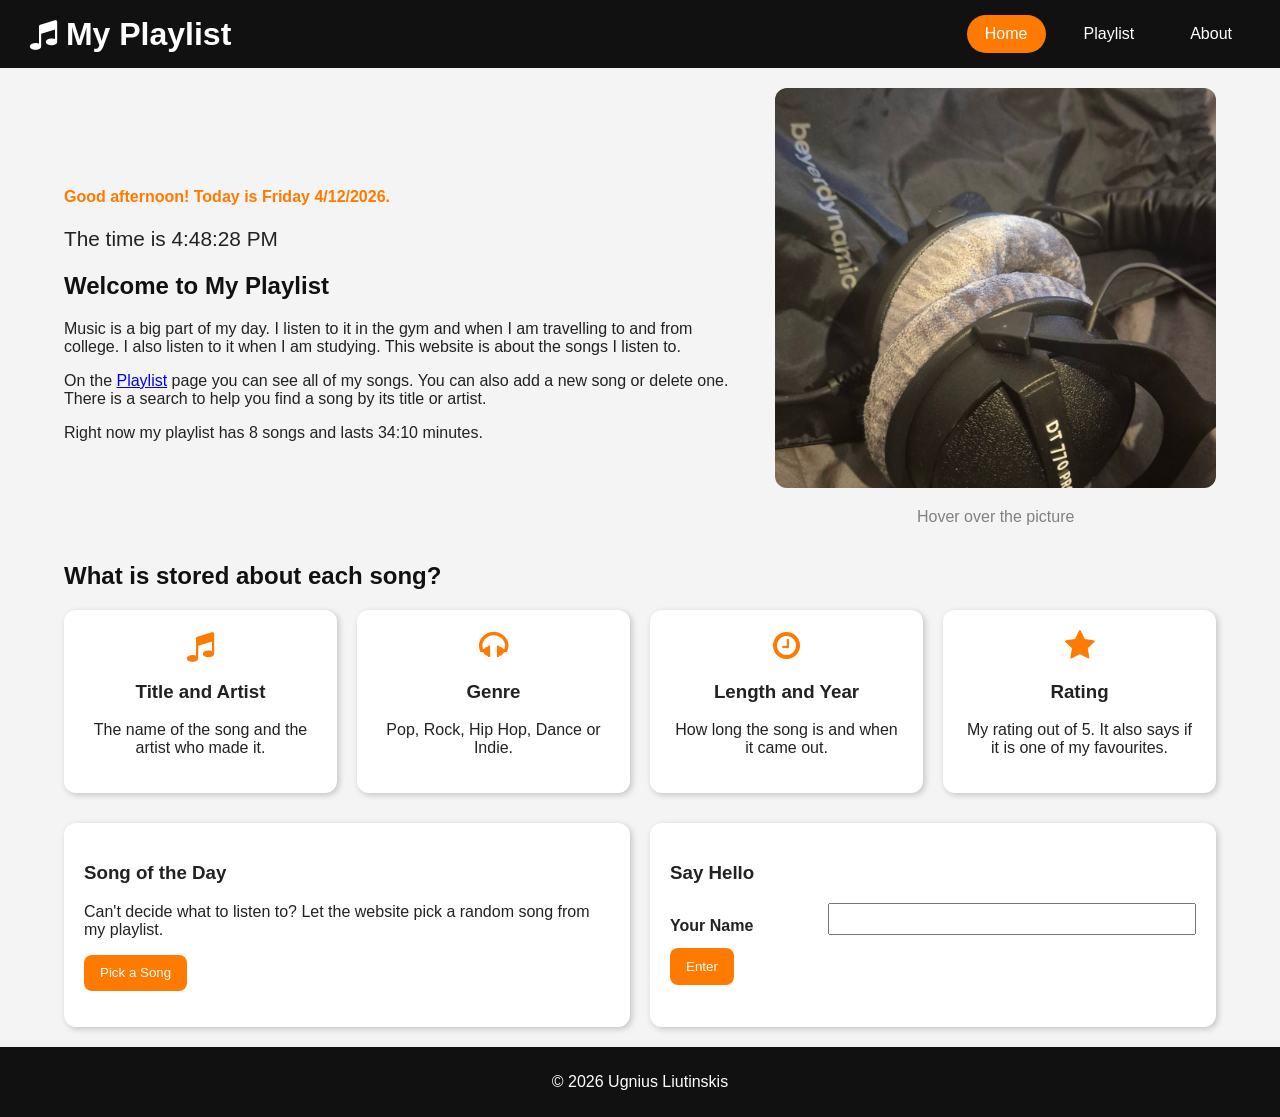
<file: index.html>
<!DOCTYPE html>
<html lang="en">
<head>
  <meta charset="utf-8">
  <title>Home | My Playlist</title>
  <link rel="stylesheet" href="https://cdnjs.cloudflare.com/ajax/libs/font-awesome/4.7.0/css/font-awesome.min.css">
  <link rel="stylesheet" href="css/style.css">
</head>
<body>
  <header>
    <h1><i class="fa fa-music"></i> My Playlist</h1>
    <nav>
      <a href="index.html" class="active">Home</a>
      <a href="playlist.html">Playlist</a>
      <a href="about.html">About</a>
    </nav>
  </header>

  <main>
    <section class="welcome">
      <div class="welcome-text">
        <p id="greeting"></p>
        <p id="clock"></p>
        <h2>Welcome to My Playlist</h2>
        <p>
          Music is a big part of my day. I listen to it in the gym and when I am travelling to and from college.
          I also listen to it when I am studying. This website is about the songs I listen to.
        </p>
        <p>
          On the <a href="playlist.html">Playlist</a> page you can see all of my songs.
          You can also add a new song or delete one. There is a search to help you find a song by its title or artist.
        </p>
        <p id="summary"></p>
      </div>
      <div class="welcome-image">
        <img src="images/headphones.jpg" alt="Headphones" id="rollover">
        <p class="caption">Hover over the picture</p>
      </div>
    </section>

    <h2>What is stored about each song?</h2>
    <section class="boxes">
      <div class="box">
        <i class="fa fa-music fa-2x"></i>
        <h3>Title and Artist</h3>
        <p>The name of the song and the artist who made it.</p>
      </div>
      <div class="box">
        <i class="fa fa-headphones fa-2x"></i>
        <h3>Genre</h3>
        <p>Pop, Rock, Hip Hop, Dance or Indie.</p>
      </div>
      <div class="box">
        <i class="fa fa-clock-o fa-2x"></i>
        <h3>Length and Year</h3>
        <p>How long the song is and when it came out.</p>
      </div>
      <div class="box">
        <i class="fa fa-star fa-2x"></i>
        <h3>Rating</h3>
        <p>My rating out of 5. It also says if it is one of my favourites.</p>
      </div>
    </section>

    <section class="panels">
      <div class="panel">
        <h3>Song of the Day</h3>
        <p>Can't decide what to listen to? Let the website pick a random song from my playlist.</p>
        <button id="randomBtn">Pick a Song</button>
        <p id="songOfDay"></p>
      </div>
      <div class="panel">
        <h3>Say Hello</h3>
        <form id="nameForm">
          <div class="form-row">
            <label for="username">Your Name</label>
            <input type="text" name="username" id="username" required>
          </div>
          <button type="submit">Enter</button>
        </form>
        <p id="welcomeMsg"></p>
      </div>
    </section>
  </main>

  <footer>
    <p>&copy; <span id="footerYear"></span> Ugnius Liutinskis</p>
  </footer>

  <script src="js/songs.js"></script>
  <script src="js/welcome.js"></script>
</body>
</html>
</file>
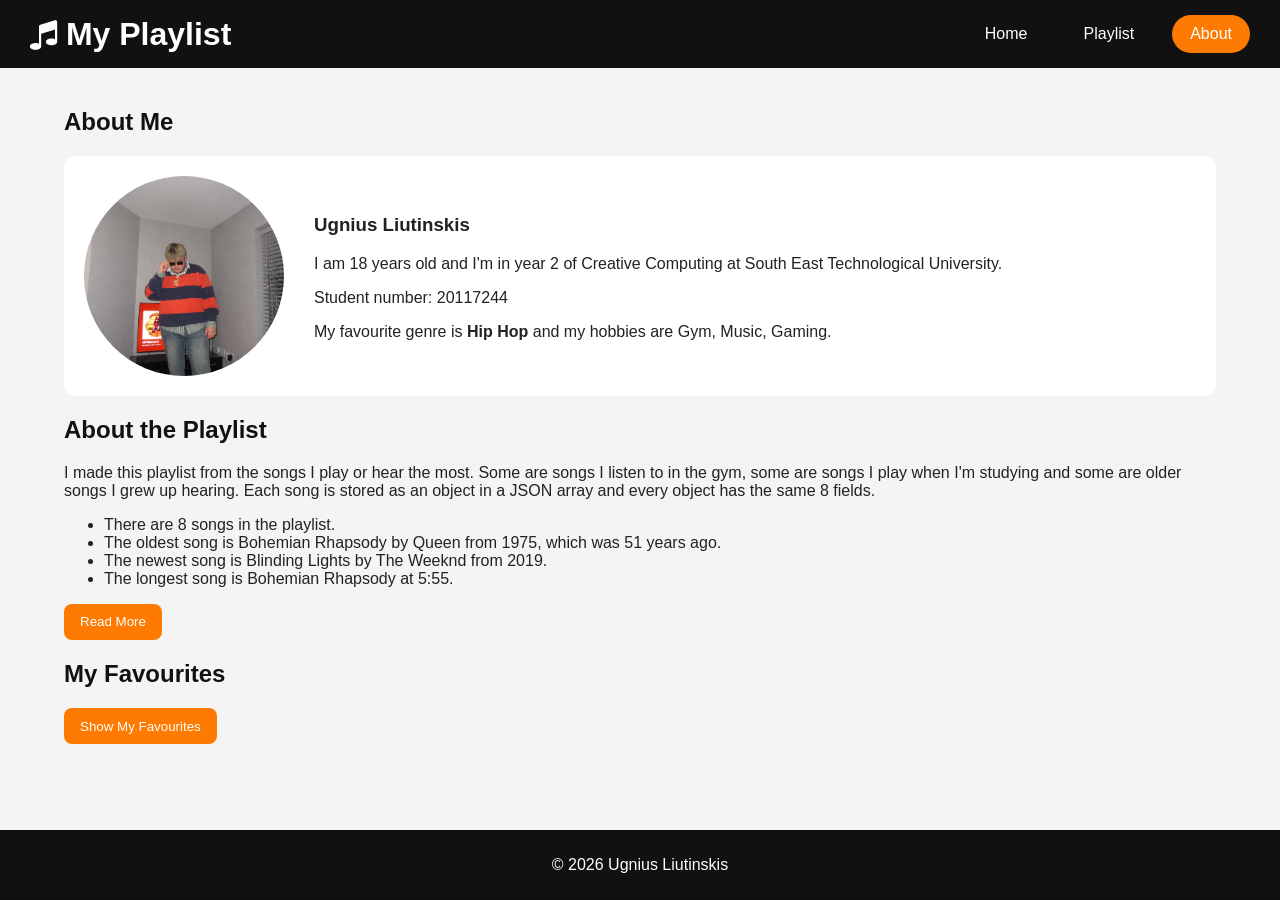
<file: about.html>
<!DOCTYPE html>
<html lang="en">
<head>
  <meta charset="utf-8">
  <title>About | My Playlist</title>
  <link rel="stylesheet" href="https://cdnjs.cloudflare.com/ajax/libs/font-awesome/4.7.0/css/font-awesome.min.css">
  <link rel="stylesheet" href="css/style.css">
</head>
<body>
  <header>
    <h1><i class="fa fa-music"></i> My Playlist</h1>
    <nav>
      <a href="index.html">Home</a>
      <a href="playlist.html">Playlist</a>
      <a href="about.html" class="active">About</a>
    </nav>
  </header>

  <main>
    <h2>About Me</h2>
    <section class="profile">
      <img src="images/me.jpg" alt="Photo of me">
      <div id="aboutMe">
      </div>
    </section>

    <section class="about-data">
      <h2>About the Playlist</h2>
      <p>
        I made this playlist from the songs I play or hear the most. Some are songs I listen to in the gym,
        some are songs I play when I'm studying and some are older songs I grew up hearing.
        Each song is stored as an object in a JSON array and every object has the same 8 fields.
      </p>
      <ul id="facts"></ul>
      <button id="readBtn">Read More</button>
      <section id="readmore" class="hideshow">
        <p>
          Every song object has an id, title, artist, genre, length, year, rating out of 5 and whether it's one
          of my favourites. The length is stored as text like "3:45" and the website splits it up to work out
          the total time of the playlist. You can add, delete and search songs on the Playlist page.
        </p>
      </section>
    </section>

    <section class="about-data">
      <h2>My Favourites</h2>
      <button id="favBtn">Show My Favourites</button>
      <ul id="favList"></ul>
    </section>
  </main>

  <footer>
    <p>&copy; <span id="footerYear"></span> Ugnius Liutinskis</p>
  </footer>

  <script src="js/songs.js"></script>
  <script src="js/about.js"></script>
</body>
</html>
</file>
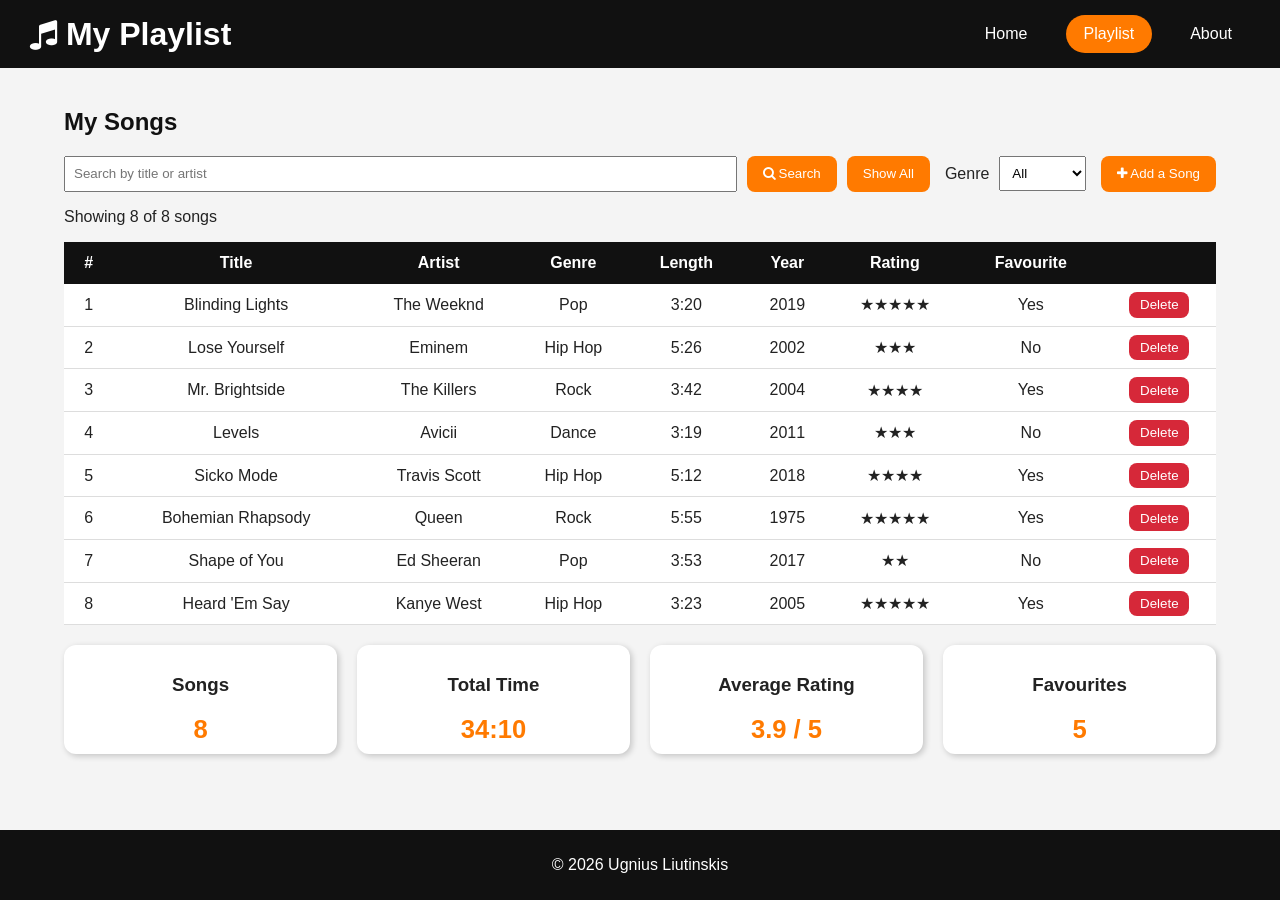
<file: playlist.html>
<!DOCTYPE html>
<html lang="en">
<head>
  <meta charset="utf-8">
  <title>Playlist | My Playlist</title>
  <link rel="stylesheet" href="https://cdnjs.cloudflare.com/ajax/libs/font-awesome/4.7.0/css/font-awesome.min.css">
  <link rel="stylesheet" href="css/style.css">
</head>
<body>
  <header>
    <h1><i class="fa fa-music"></i> My Playlist</h1>
    <nav>
      <a href="index.html">Home</a>
      <a href="playlist.html" class="active">Playlist</a>
      <a href="about.html">About</a>
    </nav>
  </header>

  <main>
    <h2>My Songs</h2>

    <section class="toolbar">
      <form id="searchForm">
        <input type="text" name="search" placeholder="Search by title or artist" required>
        <button type="submit"><i class="fa fa-search"></i> Search</button>
        <button type="button" id="showAll">Show All</button>
      </form>
      <div class="filter">
        <label for="genreFilter">Genre</label>
        <select id="genreFilter">
          <option value="All">All</option>
          <option value="Pop">Pop</option>
          <option value="Rock">Rock</option>
          <option value="Hip Hop">Hip Hop</option>
          <option value="Dance">Dance</option>
          <option value="Indie">Indie</option>
        </select>
      </div>
      <button id="toggle"><i class="fa fa-plus"></i> Add a Song</button>
    </section>

    <p id="message"></p>

    <table>
    </table>

    <section class="stats">
      <div class="stat">
        <h3>Songs</h3>
        <p id="totalSongs"></p>
      </div>
      <div class="stat">
        <h3>Total Time</h3>
        <p id="totalTime"></p>
      </div>
      <div class="stat">
        <h3>Average Rating</h3>
        <p id="avgRating"></p>
      </div>
      <div class="stat">
        <h3>Favourites</h3>
        <p id="totalFavs"></p>
      </div>
    </section>

    <dialog>
      <header class="modal__title">
        <h2>Add a Song<span id="close"><i class="fa fa-close"></i></span></h2>
      </header>
      <form id="songForm">
        <div class="form-row">
          <label for="songTitle">Title</label>
          <input type="text" name="songTitle" id="songTitle" required>
        </div>
        <div class="form-row">
          <label for="artist">Artist</label>
          <input type="text" name="artist" id="artist" required>
        </div>
        <div class="form-row">
          <label for="genre">Genre</label>
          <select name="genre" id="genre" required>
            <option value="">Select a Genre</option>
            <option value="Pop">Pop</option>
            <option value="Rock">Rock</option>
            <option value="Hip Hop">Hip Hop</option>
            <option value="Dance">Dance</option>
            <option value="Indie">Indie</option>
          </select>
        </div>
        <div class="form-row">
          <label for="songLength">Length</label>
          <input type="text" name="songLength" id="songLength" placeholder="e.g. 3:45" required>
        </div>
        <div class="form-row">
          <label for="year">Year</label>
          <input type="number" name="year" id="year" min="1900" required>
        </div>
        <div class="form-row">
          <label>Rating</label>
          <div class="radios">
            <input type="radio" name="rating" id="r1" value="1"><label for="r1">1</label>
            <input type="radio" name="rating" id="r2" value="2"><label for="r2">2</label>
            <input type="radio" name="rating" id="r3" value="3" checked><label for="r3">3</label>
            <input type="radio" name="rating" id="r4" value="4"><label for="r4">4</label>
            <input type="radio" name="rating" id="r5" value="5"><label for="r5">5</label>
          </div>
        </div>
        <div class="form-row">
          <label for="favourite">Favourite?</label>
          <input type="checkbox" name="favourite" id="favourite">
        </div>
        <button type="submit">Add a New Song</button>
        <button type="reset">Clear the Info</button>
      </form>
    </dialog>
  </main>

  <footer>
    <p>&copy; <span id="footerYear"></span> Ugnius Liutinskis</p>
  </footer>

  <script src="js/songs.js"></script>
  <script src="js/playlist.js"></script>
</body>
</html>
</file>
<file: css/style.css>
body {
  font-family: Arial, sans-serif;
  margin: 0;
  background-color: #f4f4f4;
  color: #222;
  display: flex;
  flex-direction: column;
  min-height: 100vh;
}

header {
  background-color: #111111;
  padding: 15px 30px;
  display: flex;
  justify-content: space-between;
  align-items: center;
  flex-wrap: wrap;
}

header h1 {
  color: white;
  margin: 0;
}

nav {
  display: flex;
  gap: 20px;
}

nav a {
  color: white;
  text-decoration: none;
  padding: 10px 18px;
  border-radius: 999px;
  transition: background-color 0.3s;
}

nav a:hover,
nav a.active {
  background-color: #ff7a00;
}

main {
  flex: 1;
  width: 90%;
  margin: 0 auto;
  padding: 20px 0;
}

footer {
  background-color: #111111;
  color: white;
  text-align: center;
  padding: 10px;
}

h2 {
  color: #111111;
}

button {
  padding: .8em 1.2em;
  background-color: #ff7a00;
  color: white;
  border: 0;
  border-radius: 8px;
  cursor: pointer;
}

button:hover {
  background-color: #111111;
}

.welcome {
  display: flex;
  justify-content: space-between;
  align-items: center;
  gap: 30px;
  flex-wrap: wrap;
}

.welcome-text {
  flex: 2 1 300px;
}

.welcome-image {
  flex: 1 1 250px;
  text-align: center;
}

.welcome-image img {
  width: 100%;
  height: 400px;
  object-fit: cover;
  border-radius: 12px;
}

.caption {
  color: gray;
}

#clock {
  font-size: 1.3em;
}

#greeting {
  font-weight: bold;
  color: #ff7a00;
}

.boxes {
  display: flex;
  flex-wrap: wrap;
  gap: 20px;
}

.box {
  flex: 1 1 200px;
  background-color: white;
  padding: 20px;
  border-radius: 12px;
  box-shadow: 2px 2px 6px rgba(0, 0, 0, 0.2);
  text-align: center;
  transition: 0.3s;
}

.box:hover {
  transform: scale(1.05);
}

.box i {
  color: #ff7a00;
}

.panels {
  display: flex;
  flex-wrap: wrap;
  gap: 20px;
  margin-top: 30px;
}

.panel {
  flex: 1 1 300px;
  background-color: white;
  padding: 20px;
  border-radius: 12px;
  box-shadow: 2px 2px 6px rgba(0, 0, 0, 0.2);
}

.form-row {
  display: flex;
  align-items: center;
}

.form-row > label {
  flex: 0 1 30%;
  font-weight: bold;
}

.form-row input[type="text"],
.form-row input[type="number"],
.form-row select {
  flex: 2;
  padding: 0.5em;
  margin-bottom: 1em;
}

.radios {
  flex: 2;
  display: flex;
  gap: 10px;
  margin-bottom: 1em;
}

.toolbar {
  display: flex;
  justify-content: space-between;
  align-items: center;
  flex-wrap: wrap;
  gap: 15px;
}

#searchForm {
  flex: 1 1 350px;
  display: flex;
  gap: 10px;
}

#searchForm input {
  flex: 1;
  padding: 0.6em;
}

.filter {
  display: flex;
  align-items: center;
  gap: 10px;
}

.filter select {
  padding: 0.6em;
}

table {
  width: 100%;
  border-collapse: collapse;
  background-color: white;
}

th {
  background-color: #111111;
  color: white;
  padding: 12px;
}

td {
  padding: 8px;
  text-align: center;
  border-bottom: 1px solid #ddd;
}

tr:hover td {
  background-color: #fff1e0;
}

table button {
  padding: .4em .8em;
  background-color: #d62839;
}

.stats {
  display: flex;
  flex-wrap: wrap;
  gap: 20px;
  margin-top: 20px;
}

.stat {
  flex: 1 1 150px;
  background-color: white;
  text-align: center;
  border-radius: 12px;
  padding: 10px;
  box-shadow: 2px 2px 6px rgba(0, 0, 0, 0.2);
}

.stat p {
  font-size: 1.6em;
  font-weight: bold;
  color: #ff7a00;
  margin: 0;
}

dialog {
  border: 0;
  border-radius: 10px;
  box-shadow: 10px 10px 5px rgba(0, 0, 0, 0.2);
  width: 600px;
  padding: 2em;
}

dialog::backdrop {
  background: rgba(0, 0, 0, .7);
}

dialog .modal__title {
  margin: 0 0 1em 0;
  padding: 0 1rem;
  background-color: #ff7a00;
}

dialog .modal__title h2 {
  color: white;
}

dialog .fa-close {
  float: right;
  cursor: pointer;
}

.profile {
  display: flex;
  flex-wrap: wrap;
  align-items: center;
  gap: 30px;
  background-color: white;
  padding: 20px;
  border-radius: 12px;
}

.profile img {
  width: 200px;
  height: 200px;
  border-radius: 50%;
  object-fit: cover;
}

#aboutMe {
  flex: 1 1 300px;
}

.about-data {
  margin-top: 20px;
}

#readmore {
  background-color: #f2f2f2;
  padding: .2em 1em;
  border-left: 4px solid #ff7a00;
}

.hideshow {
  display: none;
}
</file>
